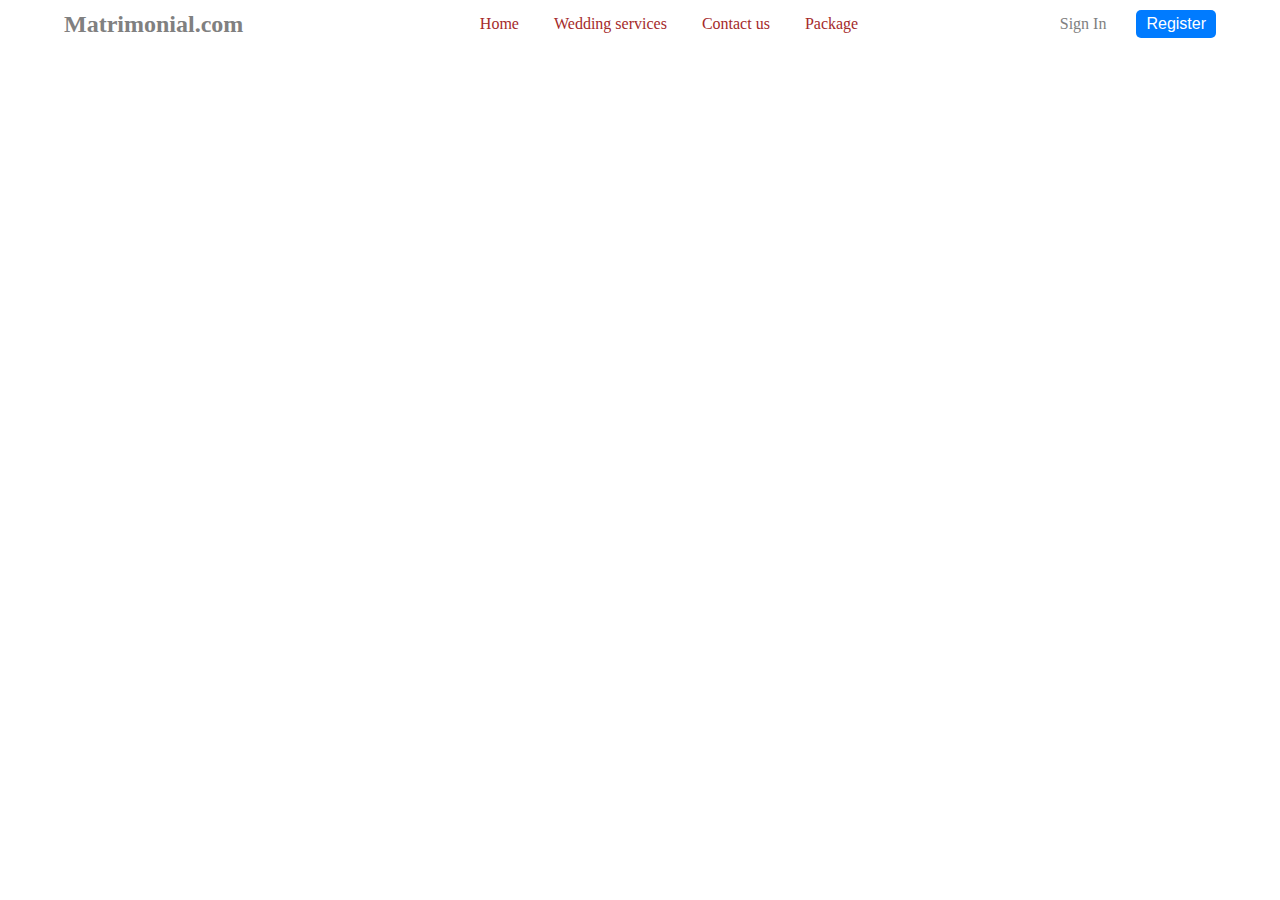
<file: navbar.html>
<!DOCTYPE html>
<html lang="en">
<head>
    <meta charset="UTF-8">
    <meta name="viewport" content="width=device-width, initial-scale=1.0">
    <link rel="stylesheet" type="text/css" href="./indexstyle.css"/>
    <title>Document</title>
</head>
<body>
    <div id="header">
    <div class="nav flex">
        <div style="display:flex ; gap:10px">
            <div class="baricon" onclick="toggleMenu()">
            <!-- Hamburger icon -->
            <span>&#9776;</span>
        </div>
        <div class="nav1">
            <h3><i class="fa-solid fa-heart"></i>Matrimonial.com</h3>
        </div>
        
        </div>
        <div id="menu" class="nav2 flex">
            <ul class="flex">
            <li><i id="exitnav"  onclick="exitnav()"  class="fa-solid fa-xmark icon1"></i></li>
            <li><i class="fa-solid fa-house icon1"></i>Home</li>
            <li><a class="aa" href="./service.html"><i class="fa-solid fa-hospital-user icon1"></i>Wedding services</a></li>
            <li><i class="fa-solid fa-address-book icon1"></i>Contact us</li>
            <li><a href="./package.html"><i class="fa-solid fa-tag icon1"></i>Package</a></li>
            <!-- <li><i class="fa-solid fa-cart-shopping"></i></i>Shop</li> -->
            </ul>
        </div>
        <div class="nav3 flex">
       
          <li>Sign In</li>
          <button onclick="formchng()" >Register</button>
        </div>
    </div>
</div>
<script src="./script.js"></script>
</body>
</html>
</file>
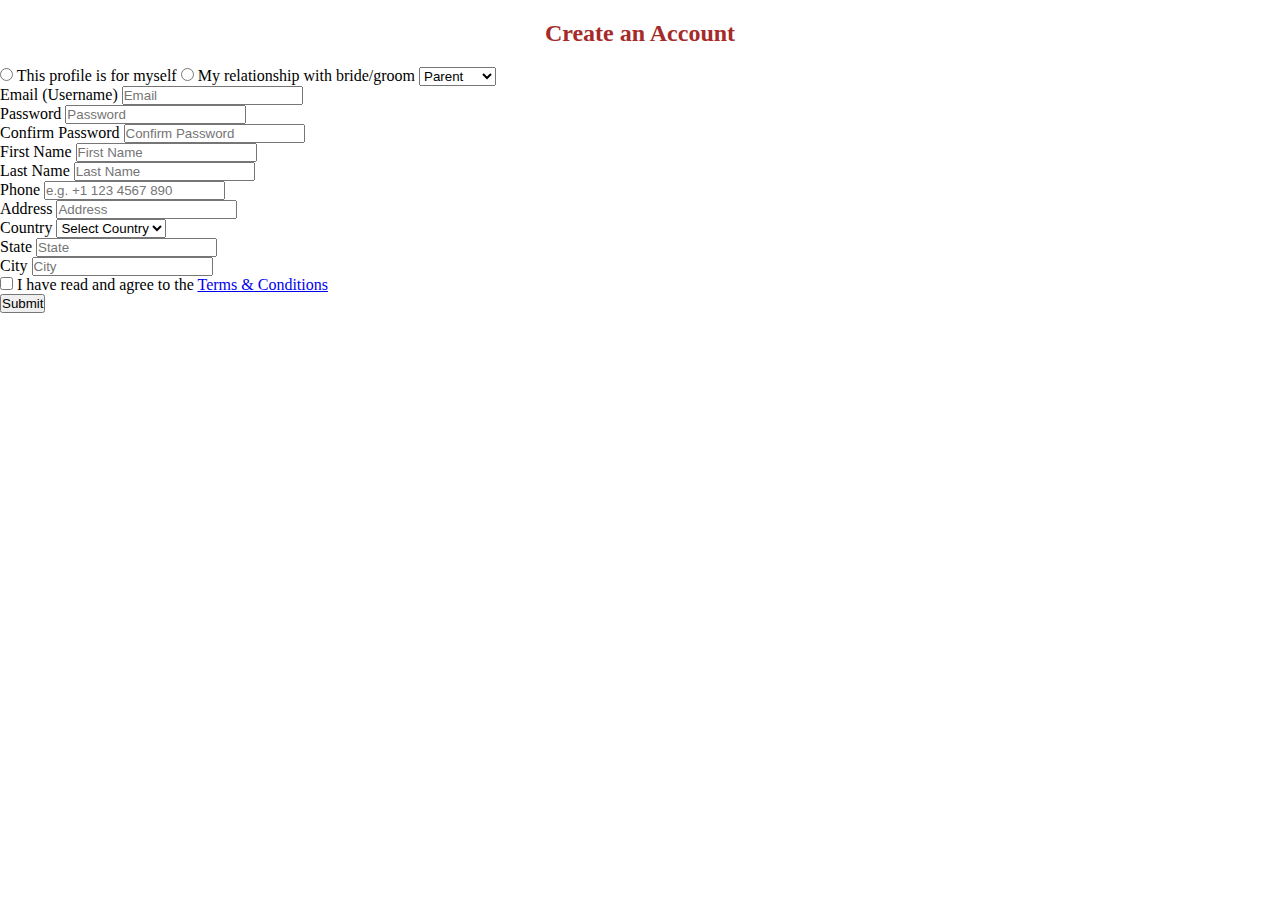
<file: registerform.html>
<!DOCTYPE html>
<html lang="en">
<head>
    <meta charset="UTF-8">
    <meta name="viewport" content="width=device-width, initial-scale=1.0">
    <link href="https://cdn.jsdelivr.net/npm/bootstrap@5.0.2/dist/css/bootstrap.min.css" rel="stylesheet" integrity="sha384-EVSTQN3/azprG1Anm3QDgpJLIm9Nao0Yz1ztcQTwFspd3yD65VohhpuuCOmLASjC" crossorigin="anonymous">
    <title>Regform</title>
    <style>
        *{
            padding:0;
            margin:0;
            box-sizing: border-box;
        }
        h2{ 
            text-align: center;
            padding: 20px;
            color: brown;
        }
        
        .form-control {
          max-width: 400px; /
        }
        .input-group {
          max-width: 400px; 
        }
        .box{
            margin-top: -15px;
            background-color: blueviolet;
        }
        
      </style>
</head>
<body>
    <div class="main">
        <!-- <h2>RegistrationForm</h2>
        <hr>
    <div class="box">
    <form class="row p-5 ms-5 needs-validation" novalidate>
        <div class="row  pb-3">
        <div class="col-md-6">
          <label for="fname" class="form-label">First name</label>
          <input type="text" class="form-control" id="fname" name="fname" placeholder="Enter First Name" required>
         
        </div>
        <div class="col-md-6">
          <label for="lname" class="form-label">Last name</label>
          <input type="text" class="form-control" id="lname" name="lname" placeholder="Enter First Name" required>
        
        </div>
    </div>
    <div class="row pb-3">
        <div class="col-md-6">
          <label for="uname" class="form-label">User name</label>
          <input type="text" class="form-control" id="uname" name="uname" placeholder="Enter User Name" required>
         
        </div>
        <div class="col-md-6">
          <label for="pass" class="form-label">Password</label>
          <input type="password" class="form-control" id="pass" name="pass"  placeholder="Enter First Name" required>
        
        </div>
    </div>
    <div class="row pb-3">
        <div class="col-md-6">
          <label for="mail" class="form-label">Email</label>
          <input type="email" class="form-control" id="mail" name="mail" placeholder="Enter email" required>
         
        </div>
        <div class="col-md-6">
          <label for="contact" class="form-label">Contact</label>
          <input type="text" class="form-control" id="contact" name="contact" placeholder="Enter contact no" required>
        
        </div>
    </div>
    <div class="row pb-3">
        <div class="col-md-6">
          <label for="date" class="form-label">Date of Birth</label>
          <input type="date" class="form-control" id="date" name="date"   placeholder="dd-mm-yyyy" required>
         
        </div>
        <div class="col-md-6">
          <label for="city" class="form-label">City</label>
          <input type="text" class="form-control" id="city" name="city" placeholder="Enter city" required>
        
        </div>
    </div>
    <div class="row pb-3">
        <div class="col-md-6">
          <label for="addr" class="form-label">Address</label>
          <input type="text" class="form-control" id="addr"  name="addr" placeholder="Enter your address" required>
         
        </div>
        <div class="col-md-6">
            <label for="img" class="form-label">Image</label>
            <input type="file" class="form-control" id="img" name="img" placeholder="Choose File" required>
          
          </div>
       
    </div>
   
    <div >
        <label for="gender" >Gender</label><br>
        <input type="radio"   id="male" name="male" >
        <label for="male">Male</label>
        <input type="radio"   id="female" name="female" >
        <label for="female">Female</label>
      </div> 
 
     <div class="col-md-12">
          <button class="btn btn-primary " type="submit">Submit </button>
        </div>
      </form>
    </div>
    </div> -->



  <!-- reg formm------------------ -->
  <h2>Create an Account</h2>
  <form   action="#">
      <div class="radio-group">
          <label>
              <input type="radio" name="profile" value="myself" required> This profile is for myself
          </label>
          <label>
              <input type="radio" name="profile" value="relation"> My relationship with bride/groom
          </label>
          <select name="parent-relation">
              <option value="Parent">Parent</option>
              <option value="Guardian">Guardian</option>
              <option value="Sibling">Sibling</option>
          </select>
      </div>

      <div class="form-group">
          <label for="email">Email (Username)</label>
          <input type="email" id="email" name="email" placeholder="Email" required>
      </div>
      <div class="flex fg">
      <div class="form-group">
          <label for="password">Password</label>
          <input type="password" id="password" name="password" placeholder="Password" required>
      </div>

      <div class="form-group">
          <label for="confirm-password">Confirm Password</label>
          <input type="password" id="confirm-password" name="confirm-password" placeholder="Confirm Password" required>
      </div>
    </div>
    <div class="flex fg">
      <div class="form-group">
          <label for="first-name">First Name</label>
          <input type="text" id="first-name" name="first-name" placeholder="First Name" required>
      </div>

      <div class="form-group">
          <label for="last-name">Last Name</label>
          <input type="text" id="last-name" name="last-name" placeholder="Last Name" required>
      </div>
    </div>
    <div class="flex fg">
      <div class="form-group">
          <label for="phone">Phone</label>
          <input type="tel" id="phone" name="phone" placeholder="e.g. +1 123 4567 890" required>
      </div>

      <div class="form-group">
          <label for="address">Address</label>
          <input type="text" id="address" name="address" placeholder="Address" required>
      </div>
    </div>
    <div class="flex fg">
      <div class="form-group">
          <label for="country">Country</label>
          <select id="country" name="country" required>
              <option value="Australia" disabled selected>Select Country</option>
              <option value="US">United States</option>
              <option value="India">India</option>
        
          </select>
      </div>

      <div class="form-group">
          <label for="state">State</label>
          <input type="text" id="state" name="state" placeholder="State" required>
      </div>

      <div class="form-group">
          <label for="city">City</label>
          <input type="text" id="city" name="city" placeholder="City" required>
      </div>
    </div>
      <div class="form-group">
          <input type="checkbox" id="terms" name="terms" required>
          <label for="terms">I have read and agree to the <a href="#">Terms & Conditions</a></label>
      </div>
   
      <button type="submit">Submit</button>
  </form>
</div>
</body>
</html>
</file>
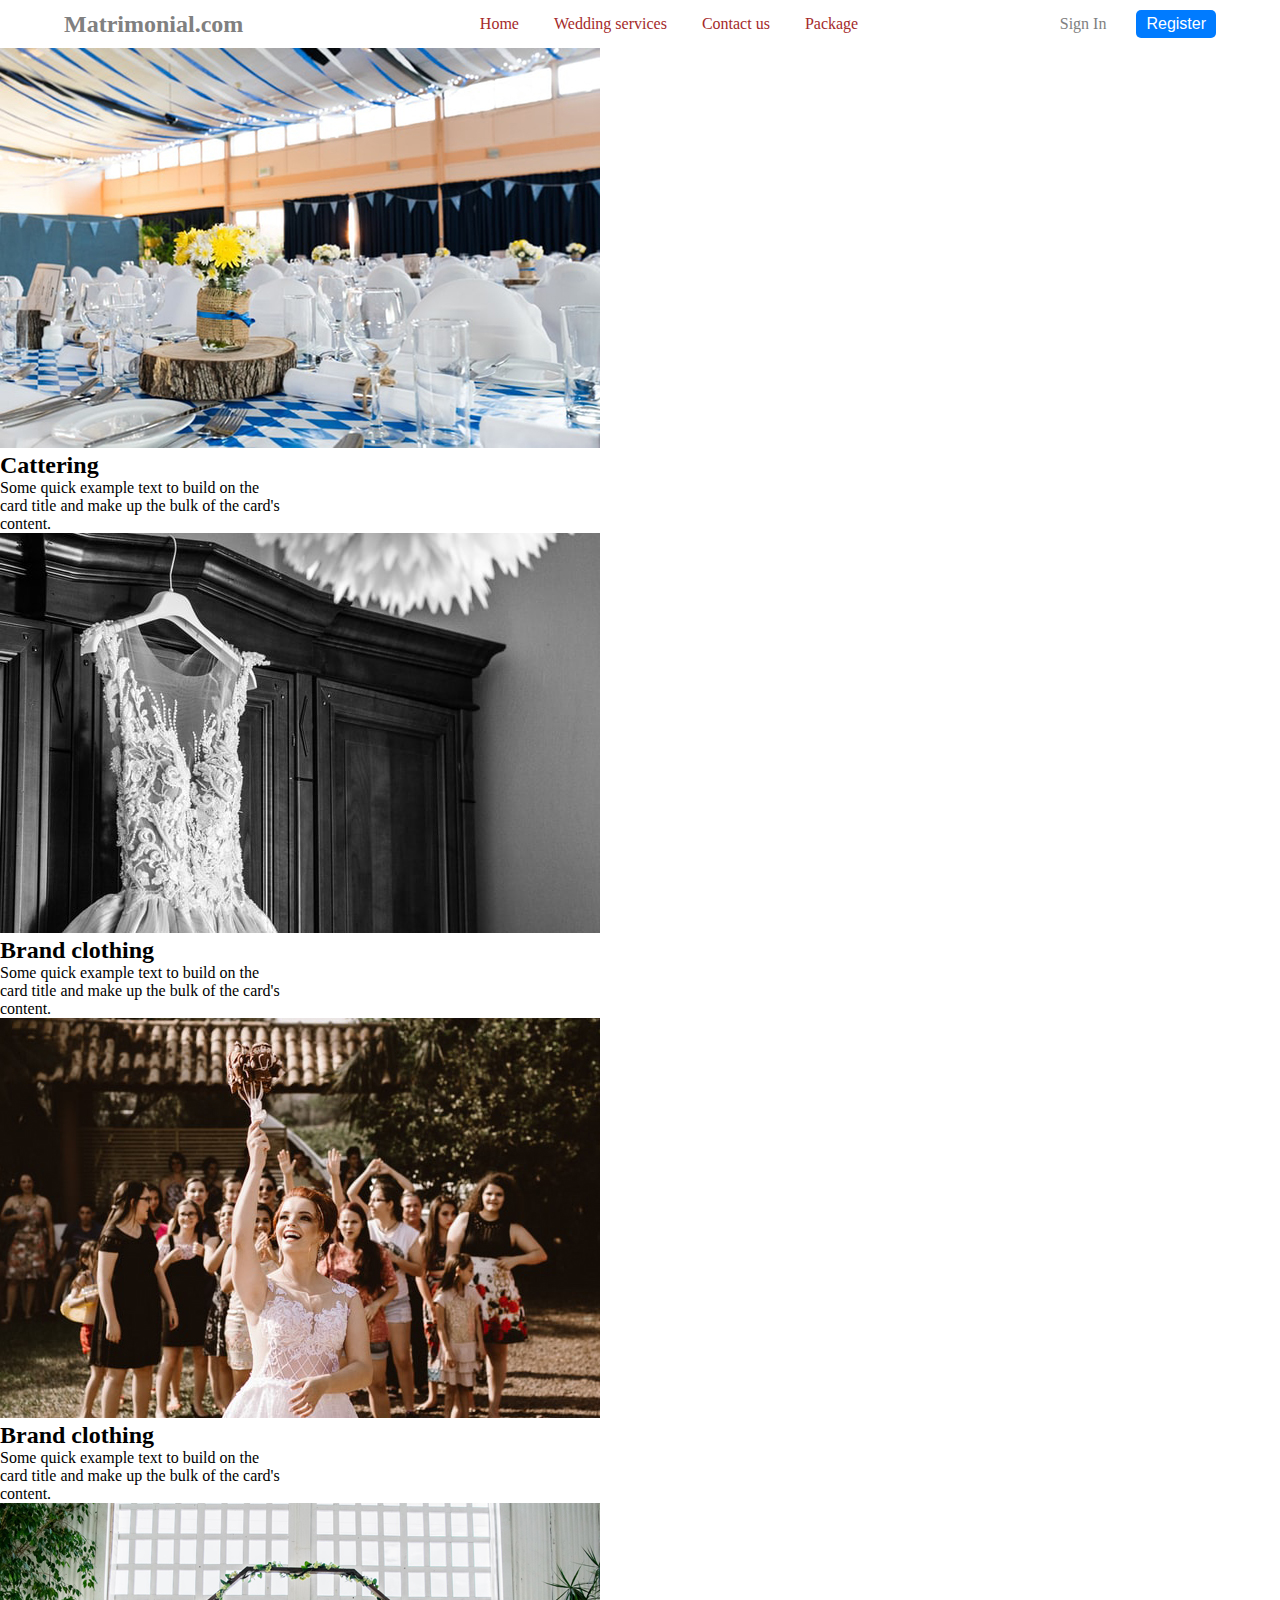
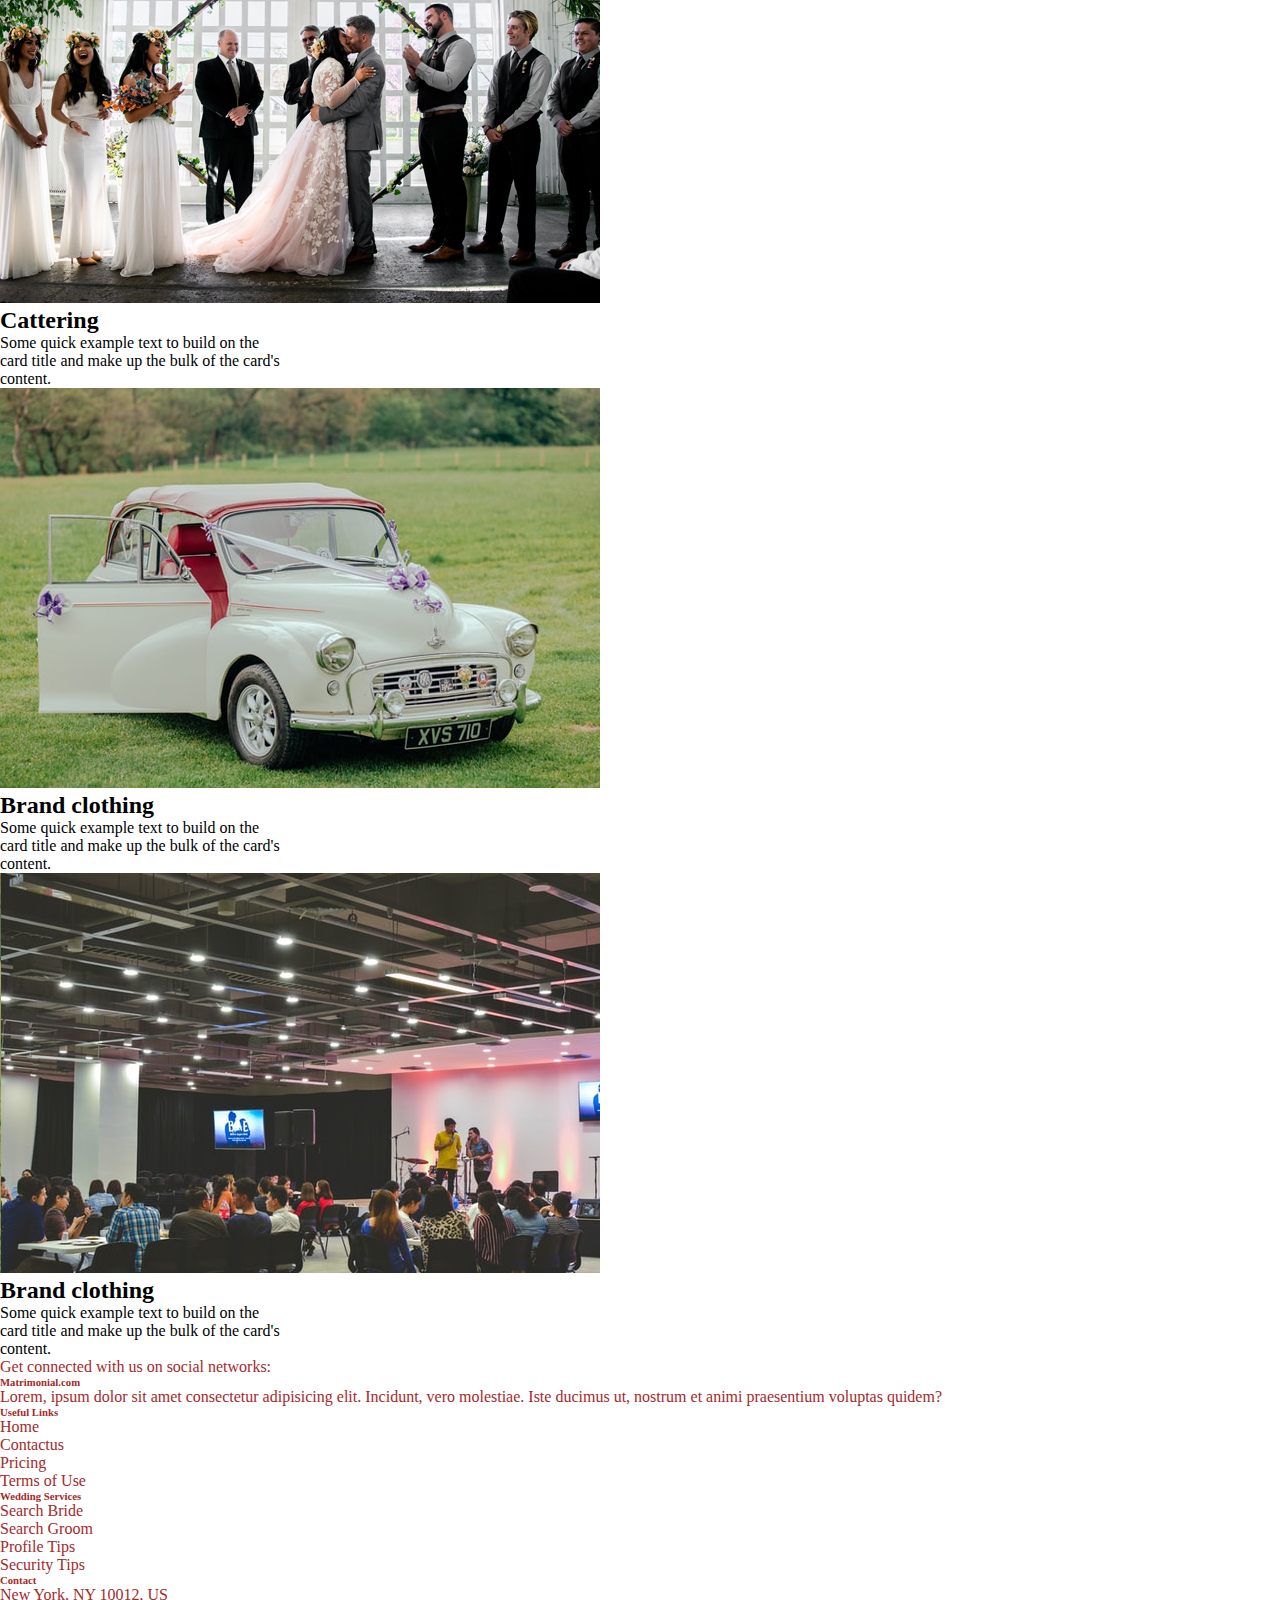
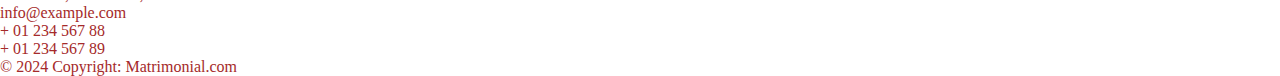
<file: service.html>
<!DOCTYPE html>
<html lang="en">
<head>
    <meta charset="UTF-8">
    <meta name="viewport" content="width=device-width, initial-scale=1.0">
    <title>Document</title>
    <link rel="stylesheet" type="text/css" href="./indexstyle.css"/>
    <link href="https://cdn.jsdelivr.net/npm/bootstrap@5.0.2/dist/css/bootstrap.min.css" rel="stylesheet" integrity="sha384-EVSTQN3/azprG1Anm3QDgpJLIm9Nao0Yz1ztcQTwFspd3yD65VohhpuuCOmLASjC" crossorigin="anonymous">
</head>
<body>
  <!----------------------header------------------------- -->
  <div id="header"></div> 
  <!----------------------Services------------------------- -->
    <div class="cardbox d-flex flex-column gap-5" >
    <div class="row d-flex justify-content-center gap-4">
    <div class="col-md-3 card" >
        <img src="./ser1.jpg" class="card-img-top" alt="cater img">
        <div class="card-body">
            <h2>Cattering</h2>
          <p class="card-text">Some quick example text to build on the card title and make up the bulk of the card's content.</p>
        </div>
      </div>
    <div class=" col-md-3 card" >
        <img src="./ser2.jpg" class="card-img-top" alt="brand img">
        <div class="card-body">
            <h2>Brand clothing</h2>
          <p class="card-text">Some quick example text to build on the card title and make up the bulk of the card's content.</p>
        </div>
      </div>
    <div class=" col-md-3 card" >
        <img src="./ser3.jpg" class="card-img-top" alt="photo img">
        <div class="card-body">
            <h2>Brand clothing</h2>
          <p class="card-text">Some quick example text to build on the card title and make up the bulk of the card's content.</p>
        </div>
      </div>
    </div>

    <div class="row d-flex justify-content-center gap-4">
        <div class="col-md-3 card" >
            <img src="./ser4.jpg" class="card-img-top" alt="makeup img">
            <div class="card-body">
                <h2>Cattering</h2>
              <p class="card-text">Some quick example text to build on the card title and make up the bulk of the card's content.</p>
            </div>
          </div>
        <div class=" col-md-3 card" >
            <img src="./ser5.jpg" class="card-img-top" alt="car img">
            <div class="card-body">
                <h2>Brand clothing</h2>
              <p class="card-text">Some quick example text to build on the card title and make up the bulk of the card's content.</p>
            </div>
          </div>
        <div class=" col-md-3 card" >
            <img src="./ser6.jpg" class="card-img-top" alt="event img">
            <div class="card-body">
                <h2>Brand clothing</h2>
              <p class="card-text">Some quick example text to build on the card title and make up the bulk of the card's content.</p>
            </div>
          </div>
        </div>
  <!----------------------footer------------------------- -->
  <div id="footer"></div> 

</div>
<script src="./script.js"></script>
</body>
</html>
</file>
<file: indexstyle.css>
* {
    padding: 0;
    margin: 0;
    box-sizing: border-box;
    cursor: pointer;
    
}
.main{
    width:100%;
}
a {
    all: unset !important;
}

.flex {
    display: flex;
    justify-content: center;
    align-items: center;
}

.nav {
    width: 100%;
    display: flex;
    justify-content: space-between;
    background-color: white;
    padding: 10px 5%;
    flex-wrap: wrap;
    align-items: center;
}

.nav1 h3 {
    font-size: 1.5rem;
    color: gray;
}

.nav2 {
   
    display: flex;
    align-items: flex-start;
    color: brown;
    transition: left 0.3s ease-in-out;
}
#exitnav{
    display: none;
}
.nav2 ul {
    list-style-type: none;
    gap: 30px;
}

.nav2 ul li {
    font-size: 1rem;
    cursor: pointer;
}
.nav2 ul li:hover{
    background-color: #007bff;
}
.icon1{
    margin-right: 5px;
}
.nav3 {
    display: flex;
    gap: 30px;
}

.nav3 li {
    color: gray;
    list-style: none;
    cursor: pointer;
}

.nav3 button {
    padding: 5px 10px;
    font-size: 1rem;
    border: none;
    background-color: #007bff;
    color: white;
    border-radius: 5px;
    cursor: pointer;
    transition: background-color 0.3s;
}

.nav3 button:hover {
    background-color: #0056b3;
}

.baricon {
    display: none;
    font-size: 1.5rem;
    cursor: pointer;
}


.profileA{
    margin: 50px 10px;
}
.profile{
    padding-top: 30px;
    margin-left:60px;
    display:grid;
    grid-template-columns: repeat(auto-fit,minmax(250px,1.5fr));
    justify-content: space-evenly;
    align-items: center;
    gap:40px;
}
.profile div{
    text-align: center;
    
}
.info{
   display:none;
}
.pimg{
    width:200px;
    height:200px;
}
.pimg:hover {
    scale:1.2;
}
.pimg:hover .info{
    display: block;
}
#top{
background: url("./img5.png") left top repeat-x;

    position: absolute;
    top: -5px;
    width: 100%;
    height: 30px;
    -webkit-transform: rotate(180deg);
    transform: rotate(180deg);
}
#bottom{
    background: url("./img5.png") left top repeat-x;
    position: absolute;
    bottom: -5px;
    width: 100%;
    height: 30px;
}
.position-relative {
    position: relative !important;
}
.content h1{
    width:50%;
    padding:30px;
    font-size:40px;
    text-decoration: underline;
}
.container-fluid{
    background-color:beige !important;
    /* box-shadow:10px 3px bisque; */
}

.form-container {
    width: 50%;
    border: 2px solid black;
    margin: 20px 0;
}
.form-container h1{
    display: flex;
    justify-content: space-between;
    padding:20px 20px 0 20px;
    background-color:grey; 
}

.fg{
    justify-content: space-evenly;
}

/* slider css */
.slider{
    margin-top: 50px;
    display:grid;
    grid-template-columns: repeat(auto-fit,minmax(250px,1.5fr));
    justify-content:space-between;
    align-items: center;
    background-color:rosybrown;
    border-radius: 20px;
    margin: 20px;
  
}
.slide{
    text-align: center;
    background-color:seashell;
    border-radius: 20px;
}
.success{
   padding: 20px;
}
.success>h1, .success>h3{
    padding-bottom: 20px;
}
.success>button{
    padding: 10px 20px;
    border-radius: 5px;
    background-color: maroon;
    color: white;
    border: none;
}
.image-loader{
    display:grid;
    grid-template-columns: repeat(auto-fit,minmax(200px,1.5fr));
}
.vertical-loader {
width: 300px; 
height: 400px;
overflow: hidden; 
position: relative;
border: 2px solid #ccc;
border-radius: 10px;
justify-self: center;
}

.image-container {
display: flex;
flex-direction: column; /* Stack images vertically */
animation: scroll-vertical 10s linear infinite; /* Apply scrolling animation */
}
.image-container1{
animation: scroll-vertical1 10s linear infinite; /* Apply scrolling animation */
}
.image-container img,.image-container1 img  {
width: 100%;
height: auto;
}

/* Animation */
@keyframes scroll-vertical {
0% {
transform: translateY(0); /* Start at the top */
}
100% {
transform: translateY(-50%); /* Move all images upward */
}
}
@keyframes scroll-vertical1{
0% {
transform: translateY(-50%);
}
100% {
transform: translateY(0);
}
}
.vertical-loader:hover .image-container {
animation-play-state: paused;
}
/* end of slider css */
.card {
    width: 18rem;
}
footer{ color:brown }
footer a{
    text-decoration: none;
}
footer:last-child{
    background-color: rgba(0, 0, 0, 0.05);
}
.icon a{color:red;}
.box{
    display: none;
    
}
.pack{padding:20px};
.pack1{
    /* width:300px; */
    border:1px solid black;
    background-color: blue;
    height: max-content;
}
.basic{
    background-color:purple;
}
.basic>i{
    background-color: white;
    color:navy;
    font-size: 50px;
    clip-path:circle(50%);
    padding:10px;
    margin-bottom:10px;
}
.basic h3{
    background-color:palevioletred;
}
 /* media    query---------------------------------------------- */
 @media screen and (max-width: 768px) {
    .nav {
        align-items: flex-start;
        position: relative;
    }

    .nav1 h3 {
        font-size: 1.2rem;
    }

    .nav2 {
       width:fit-content;
       height:100vh;
        position: fixed;
        left: -100%; /* Initially hidden off-screen */
        top:0; /* Adjust the top position as needed */
        background-color: white;
        flex-direction: column;
        gap: 20px;
        z-index: 999;
        background-color:black;
        opacity: 0.6;
        padding:20px 30px;

    }

    .nav2.active {
        left: 0; /* Slide in from the left */
    }
    #exitnav{
        display: block;
    }
    .nav2 ul {
        flex-direction: column;
        align-items: flex-start;
        color: azure;
    }

    .nav2 ul li {
        font-size:30px;
    }
    .icon1{
        margin-right: 20px;
    }
    .loader {
        display: none;
    }

    .baricon {
        display: block;
    }
}


/* Mobile-specific adjustments */
@media screen and (max-width: 480px) {
    .main{
        width:100%;
    }
    .nav {
        /* padding: 10px; */
        align-items: flex-start;
    }

    .nav1 h3 {
        font-size: 1rem;
    }

    .nav2 ul li {
        font-size: 30px;
    }

    #exitnav{
        display: block;
    }
    .icon1{
        margin-right: 20px;
    }
    .nav3 button {
        font-size: 0.8rem;
        padding: 5px;
    }
    .loader {
        display: none;
     }
    
}
</file>
